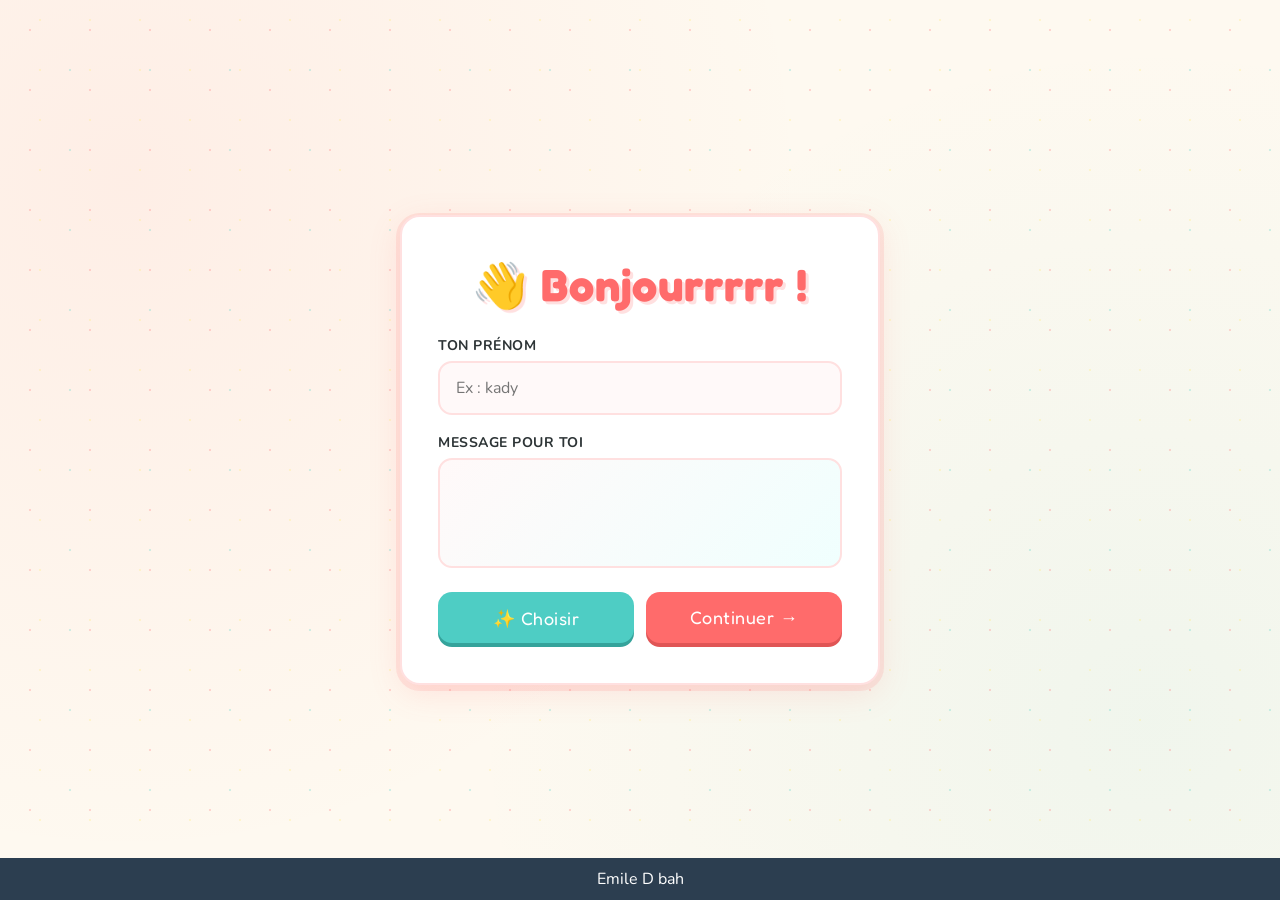
<file: index.html>
<!DOCTYPE html>
<html lang="fr">
<head>
  <meta charset="UTF-8">
  <meta name="viewport" content="width=device-width, initial-scale=1.0">
  <title>Bienvenue 👋</title>
  <link rel="stylesheet" href="styles.css">
</head>
<body>

<div class="container">

  <h1>👋 Bonjourrrrr !</h1>

  <label for="prenom">Ton prénom</label>
  <input
    type="text"
    id="prenom"
    placeholder="Ex : kady"
    autocomplete="given-name"
    maxlength="30">

  <label>Message pour toi</label>
  <textarea
    id="message"
    readonly
    placeholder="✨ Clique sur Choisir pour un message personnalisé !">
  </textarea>

  <div class="buttons">
    <button onclick="choisir()" class="secondary">
      ✨ Choisir
    </button>
    <button onclick="continuer()">
      Continuer →
    </button>
  </div>

</div>

<script src="script.js"></script>
</body>
<footer> Emile D bah</footer>
</html>
</file>
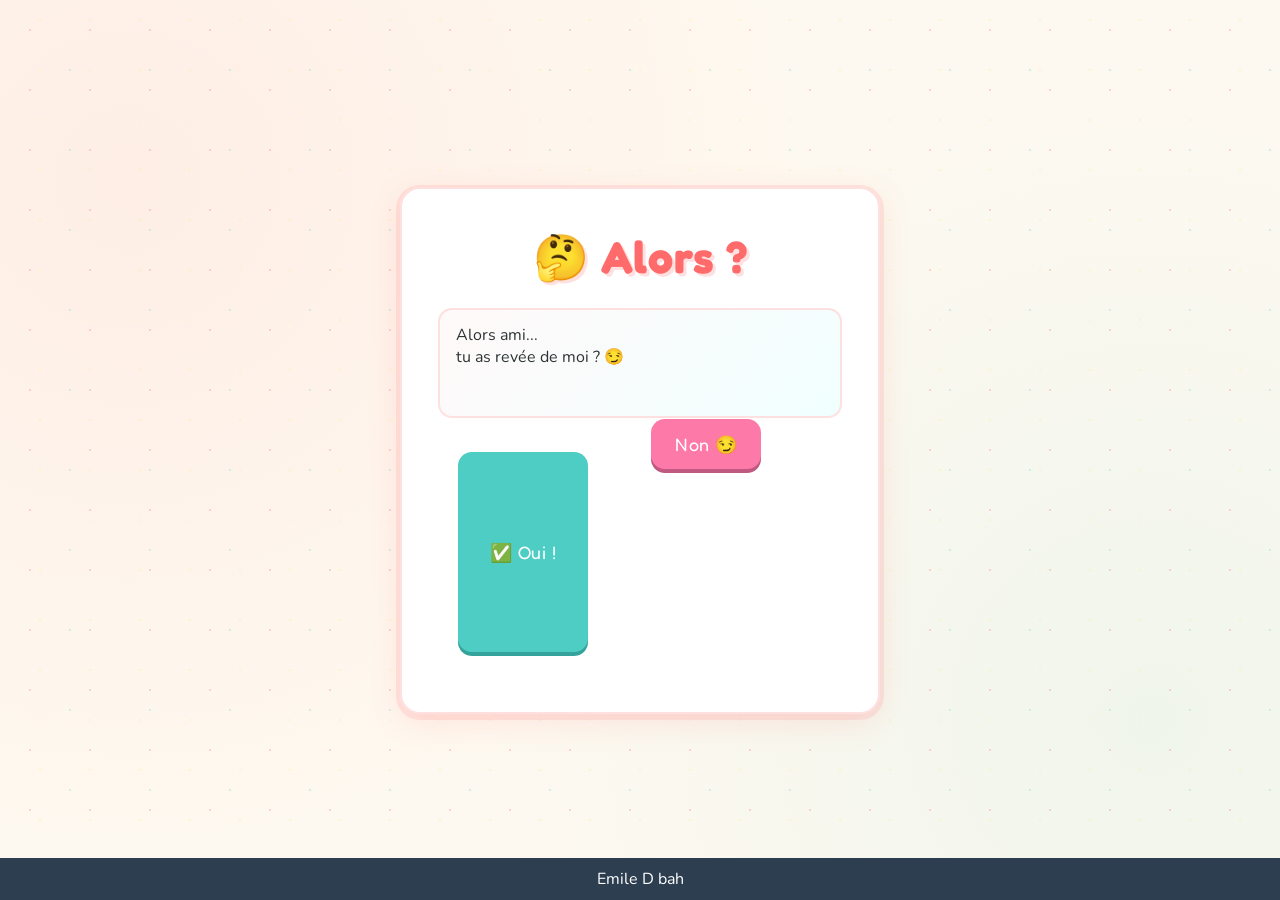
<file: page2.html>
<!DOCTYPE html>
<html lang="fr">
<head>
  <meta charset="UTF-8">
  <meta name="viewport" content="width=device-width, initial-scale=1.0">
  <title>Continue ? 🤔</title>
  <link rel="stylesheet" href="styles.css">
</head>
<body>

<div class="container">

  <h1>🤔 Alors ?</h1>

  <textarea id="question" readonly></textarea>

  <div class="zone-boutons">
    <button id="oui" class="secondary">
      ✅ Oui !
    </button>
    <button id="non">
      Non 😏
    </button>
  </div>

</div>

<script src="script.js"></script>
</body>
<footer> Emile D bah</footer>
</html>
</file>
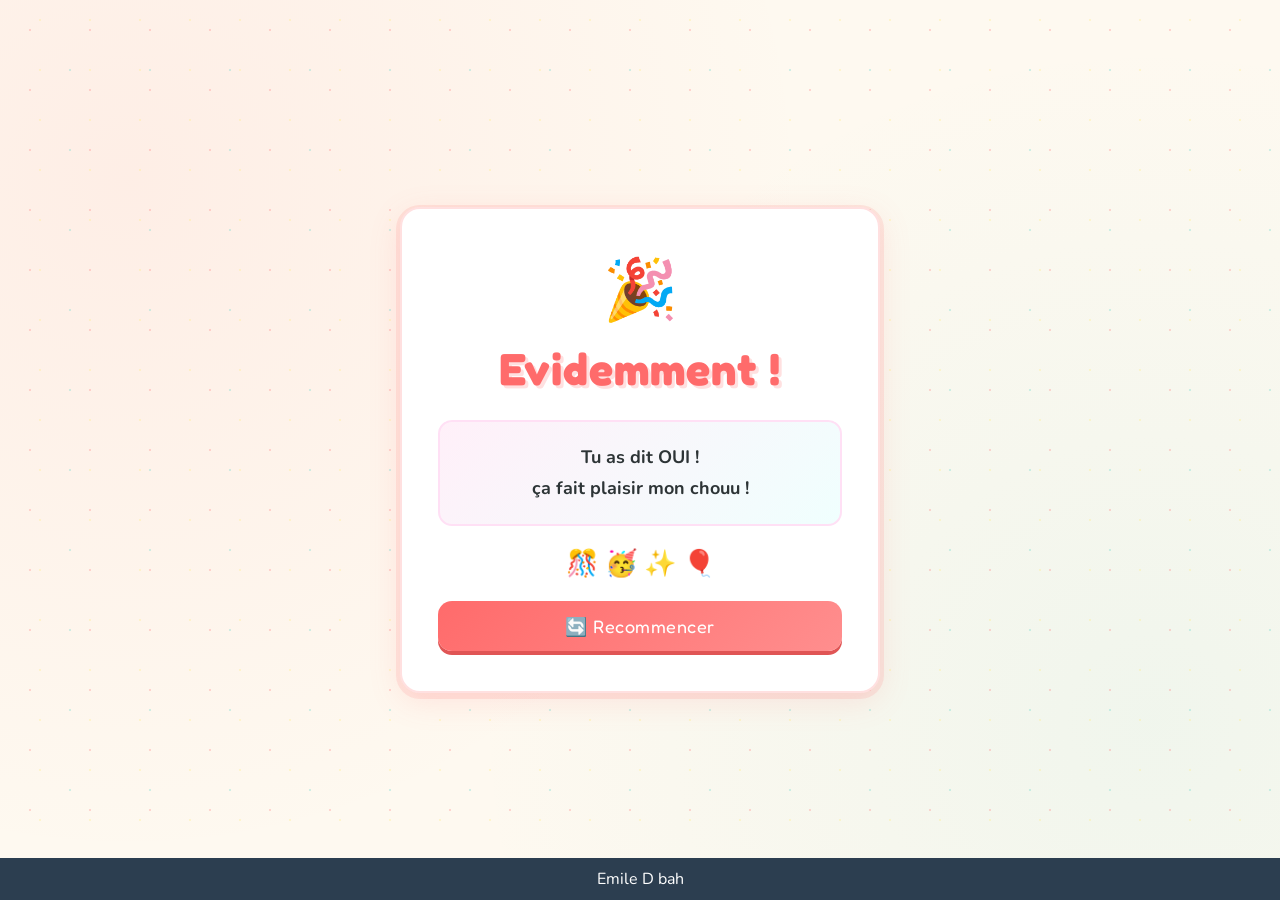
<file: page3.html>
<!DOCTYPE html>
<html lang="fr">
<head>
  <meta charset="UTF-8">
  <meta name="viewport" content="width=device-width, initial-scale=1.0">
  <title>Bravo 🎉</title>
  <link rel="stylesheet" href="styles.css">
</head>
<body>

<div class="container">

  <span class="bravo-icon">🎉</span>
  <h1>Evidemment !</h1>

  <div class="page3-text" id="bravo-msg">
    Tu as dit OUI !<br>
    ça fait plaisir mon chouu !
  </div>

  <div class="confetti-bar">🎊 🥳 ✨ 🎈</div>

  <button class="restart-btn" onclick="window.location='index.html'">
    🔄 Recommencer
  </button>

</div>

<script>
  document.addEventListener("DOMContentLoaded", () => {
    function recupererPrenom() {
      try {
        const sp = sessionStorage.getItem("prenom");
        if (sp) return sp;
      } catch(e) {}
      const params = new URLSearchParams(window.location.search);
      return params.get("prenom") || null;
    }
    const prenom = recupererPrenom();
    const msg = document.getElementById("bravo-msg");
    if (prenom && prenom !== "ami") {
      msg.innerHTML = `<strong>${prenom}</strong>, tu as dit OUI ! 🙌<br>ça fait plaisir mon chouu !<br><small style="color:#636e72;font-size:14px">Tu es trop gentille 😄</small>`;
    }
  });
</script>

</body>
<footer> Emile D bah</footer>
</html>
</file>
<file: styles.css>
@import url('https://fonts.googleapis.com/css2?family=Fredoka+One&family=Nunito:wght@400;600;700&display=swap');

:root {
  --bg: #fef9f0;
  --card: #ffffff;
  --primary: #ff6b6b;
  --primary-dark: #e05555;
  --accent: #4ecdc4;
  --accent2: #ffe66d;
  --text: #2d3436;
  --muted: #b2bec3;
  --shadow: 0 8px 32px rgba(255,107,107,0.15);
  --radius: 20px;
}

* { box-sizing: border-box; margin: 0; padding: 0; }

body {
  min-height: 100vh;
  display: flex;
  justify-content: center;
  align-items: center;
  font-family: 'Nunito', sans-serif;
  background: var(--bg);
  background-image:
    radial-gradient(circle at 10% 20%, rgba(255,107,107,0.08) 0%, transparent 50%),
    radial-gradient(circle at 90% 80%, rgba(78,205,196,0.08) 0%, transparent 50%);
  padding: 20px;
  overflow-x: hidden;
}

/* Confetti dots background */
body::before {
  content: '';
  position: fixed;
  inset: 0;
  background-image:
    radial-gradient(circle, #ff6b6b 1.5px, transparent 1.5px),
    radial-gradient(circle, #4ecdc4 1.5px, transparent 1.5px),
    radial-gradient(circle, #ffe66d 1.5px, transparent 1.5px);
  background-size: 60px 60px, 80px 80px, 50px 50px;
  background-position: 0 0, 30px 30px, 15px 45px;
  opacity: 0.25;
  pointer-events: none;
  z-index: 0;
}

.container {
  position: relative;
  z-index: 1;
  width: 100%;
  max-width: 480px;
  background: var(--card);
  padding: 40px 36px;
  border-radius: var(--radius);
  box-shadow: var(--shadow), 0 2px 0 4px #ff6b6b22;
  border: 2.5px solid #ffe0e0;
  animation: popIn 0.5s cubic-bezier(0.34,1.56,0.64,1) both;
}

@keyframes popIn {
  from { opacity: 0; transform: scale(0.85) translateY(30px); }
  to   { opacity: 1; transform: scale(1) translateY(0); }
}

h1 {
  font-family: 'Fredoka One', cursive;
  font-size: clamp(2rem, 8vw, 2.8rem);
  color: var(--primary);
  text-align: center;
  margin-bottom: 24px;
  letter-spacing: 1px;
  text-shadow: 3px 3px 0 #ffe0e0;
}

label {
  font-weight: 700;
  font-size: 14px;
  color: var(--text);
  display: block;
  margin-bottom: 6px;
  text-transform: uppercase;
  letter-spacing: 0.5px;
}

input, textarea {
  width: 100%;
  padding: 14px 16px;
  font-family: 'Nunito', sans-serif;
  font-size: 16px;
  border: 2.5px solid #ffe0e0;
  border-radius: 14px;
  background: #fff9f9;
  color: var(--text);
  transition: border-color 0.2s, box-shadow 0.2s, transform 0.2s;
  margin-bottom: 18px;
  outline: none;
}

input:focus, textarea:focus {
  border-color: var(--primary);
  box-shadow: 0 0 0 4px rgba(255,107,107,0.12);
  transform: scale(1.01);
  background: #fff;
}

textarea {
  height: 110px;
  resize: none;
}

textarea[readonly] {
  background: linear-gradient(135deg, #fff9f9, #f0fffe);
  cursor: default;
}

.buttons {
  display: flex;
  gap: 12px;
  flex-wrap: wrap;
}

button {
  flex: 1;
  min-width: 120px;
  padding: 14px 20px;
  cursor: pointer;
  border: none;
  border-radius: 14px;
  background: var(--primary);
  color: white;
  font-family: 'Fredoka One', cursive;
  font-size: 18px;
  letter-spacing: 0.5px;
  transition: transform 0.15s, box-shadow 0.15s, background 0.15s;
  box-shadow: 0 4px 0 var(--primary-dark);
  position: relative;
  top: 0;
}

footer {
    position: fixed;
    bottom: 0;
    left: 0;
    width: 100%;
    background: #2c3e50;
    color: white;
    text-align: center;
    padding: 10px;
}

button:hover {
  background: #ff8080;
  transform: translateY(-2px);
  box-shadow: 0 6px 0 var(--primary-dark);
}

button:active {
  transform: translateY(2px);
  box-shadow: 0 2px 0 var(--primary-dark);
  top: 2px;
}

button.secondary {
  background: var(--accent);
  box-shadow: 0 4px 0 #35a39b;
}
button.secondary:hover {
  background: #6edad3;
  box-shadow: 0 6px 0 #35a39b;
}

/* ===== PAGE 2 ===== */
.zone-boutons {
  position: relative;
  height: 220px;
  margin-top: 10px;
}

#oui {
  position: absolute;
  left: 20px;
  bottom: 20px;
  background: var(--accent);
  box-shadow: 0 4px 0 #35a39b;
  min-width: 130px;
}
#oui:hover { background: #6edad3; }

#non {
  position: absolute;
  right: 20px;
  bottom: 20px;
  background: #fd79a8;
  box-shadow: 0 4px 0 #c0597f;
  /* Taille fixe — ne jamais hériter du flex/width:100% */
  width: auto !important;
  min-width: 110px;
  max-width: 160px;
  flex: none !important;
  transition: left 0.08s ease, top 0.08s ease;
  pointer-events: auto;
}
#non:hover { background: #ff91bc; }

/* ===== PAGE 3 ===== */
.bravo-icon {
  font-size: 60px;
  text-align: center;
  display: block;
  margin-bottom: 10px;
  animation: bounce 1s ease infinite;
}
@keyframes bounce {
  0%, 100% { transform: translateY(0); }
  50%       { transform: translateY(-12px); }
}

.page3-text {
  background: linear-gradient(135deg, #fff0f9, #f0fffe);
  border: 2.5px solid #ffe0f5;
  border-radius: 14px;
  padding: 20px;
  font-size: 18px;
  font-weight: 700;
  text-align: center;
  color: var(--text);
  line-height: 1.7;
  margin-top: 10px;
}

.confetti-bar {
  display: flex;
  justify-content: center;
  gap: 8px;
  margin-top: 20px;
  font-size: 26px;
  animation: spin 2s linear infinite;
}
@keyframes spin {
  0%   { letter-spacing: 6px; }
  50%  { letter-spacing: 14px; }
  100% { letter-spacing: 6px; }
}

.restart-btn {
  display: block;
  width: 100%;
  margin-top: 20px;
  background: linear-gradient(135deg, var(--primary), #ff8e8e);
  box-shadow: 0 4px 0 var(--primary-dark);
}

/* ===== RESPONSIVE ===== */
@media (max-width: 480px) {
  .container { padding: 28px 20px; }
  .buttons { flex-direction: column; }
  .buttons button { min-width: unset; width: 100%; }
  .zone-boutons { height: 220px; }
  #oui { min-width: 110px; max-width: 150px; }
}
</file>
